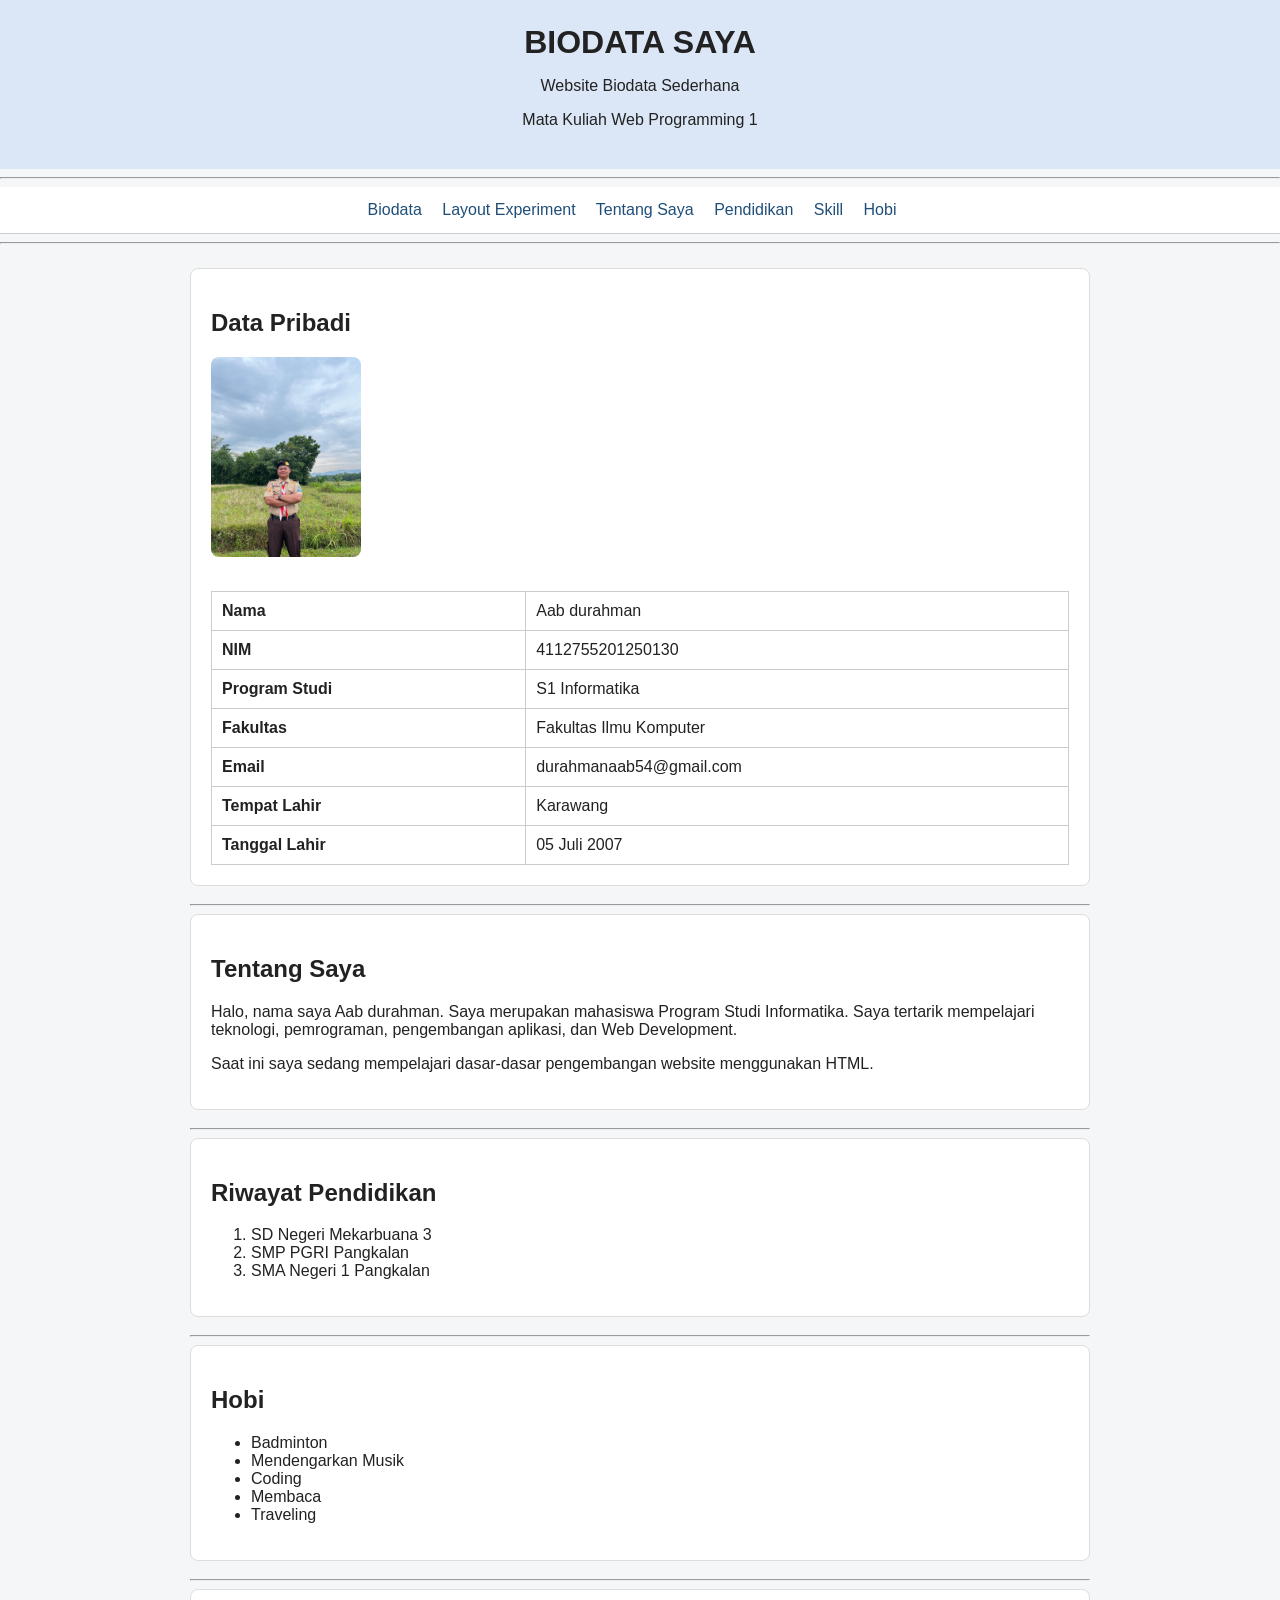
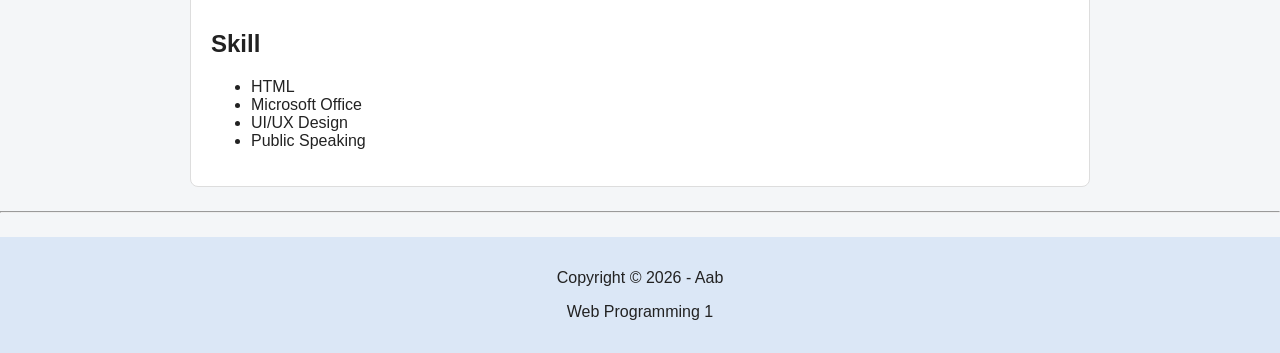
<file: absord/index.html>
<!DOCTYPE html>
<html lang="id">
<head>
    <meta charset="UTF-8">
    <meta name="viewport" content="width=device-width, initial-scale=1.0">
    <link rel="stylesheet" href="style.css">
    <title>Biodata Saya</title>
</head>
<body>

    <!-- HEADER -->
    <header>
        <h1>BIODATA SAYA</h1>
        <p>Website Biodata Sederhana</p>
        <p>Mata Kuliah Web Programming 1</p>
    </header>

    <hr>

    <!-- NAVIGATION -->
    <nav id="main-navigation" class="top-nav">
 <a href="index.html">Biodata</a>
 <a href="layout.html">Layout Experiment</a>
 <a href="#tentang">Tentang Saya</a> 
 <a href="#pendidikan">Pendidikan</a>
 <a href="#skill">Skill</a>
 <a href="#hobi">Hobi</a>
</nav>

    <hr>

    <!-- MAIN CONTENT -->
    <main>

        <!-- BIODATA -->
        <section id="biodata">
            <h2>Data Pribadi</h2>
            <img src="WhatsApp Image 2026-09-15 at 14.50.26.jpeg" alt="Foto Profil Saya" width="150">
            <br><br>
            <table border="1" cellpadding="8" cellspacing="0">
                <tr>
                    <td><b>Nama</b></td>
                    <td>Aab durahman</td>
                </tr>
                <tr>
                    <td><b>NIM</b></td>
                    <td>4112755201250130</td>
                </tr>
                <tr>
                    <td><b>Program Studi</b></td>
                    <td>S1 Informatika</td>
                </tr>
                <tr>
                    <td><b>Fakultas</b></td>
                    <td>Fakultas Ilmu Komputer</td>
                </tr>
                <tr>
                    <td><b>Email</b></td>
                    <td>durahmanaab54@gmail.com</td>
                </tr>
                <tr>
                    <td><b>Tempat Lahir</b></td>
                    <td>Karawang</td>
                </tr>
                <tr>
                    <td><b>Tanggal Lahir</b></td>
                    <td>05 Juli 2007</td>
                </tr>
            </table>
        </section>

        <hr>

        <!-- TENTANG SAYA -->
        <section id="tentang">
            <h2>Tentang Saya</h2>
            <p>
                Halo, nama saya Aab durahman. Saya merupakan mahasiswa
                Program Studi Informatika. Saya tertarik mempelajari
                teknologi, pemrograman, pengembangan aplikasi, dan Web Development.
            </p>
            <p>
                Saat ini saya sedang mempelajari dasar-dasar pengembangan website menggunakan HTML.
            </p>
        </section>

        <hr>

        <!-- PENDIDIKAN -->
        <section id="pendidikan">
            <h2>Riwayat Pendidikan</h2>
            <ol>
                <li>SD Negeri Mekarbuana 3</li>
                <li>SMP PGRI Pangkalan</li>
                <li>SMA Negeri 1 Pangkalan</li>
            </ol>
        </section>

        <hr>

        <!-- HOBI -->
        <section id="hobi">
            <h2>Hobi</h2>
            <ul>
                <li>Badminton</li>
                <li>Mendengarkan Musik</li>
                <li>Coding</li>
                <li>Membaca</li>
                <li>Traveling</li>
            </ul>
        </section>

        <hr>

        <!-- SKILL -->
        <section id="skill">
            <h2>Skill</h2>
            <ul>
                <li>HTML</li>
                <li>Microsoft Office</li>
                <li>UI/UX Design</li>
                <li>Public Speaking</li>
            </ul>
        </section>

    </main>

    <hr>

    <!-- FOOTER -->
    <footer>
        <p>Copyright &copy; 2026 - Aab</p>
        <p>Web Programming 1</p>
    </footer>

</body>
</html>
</file>
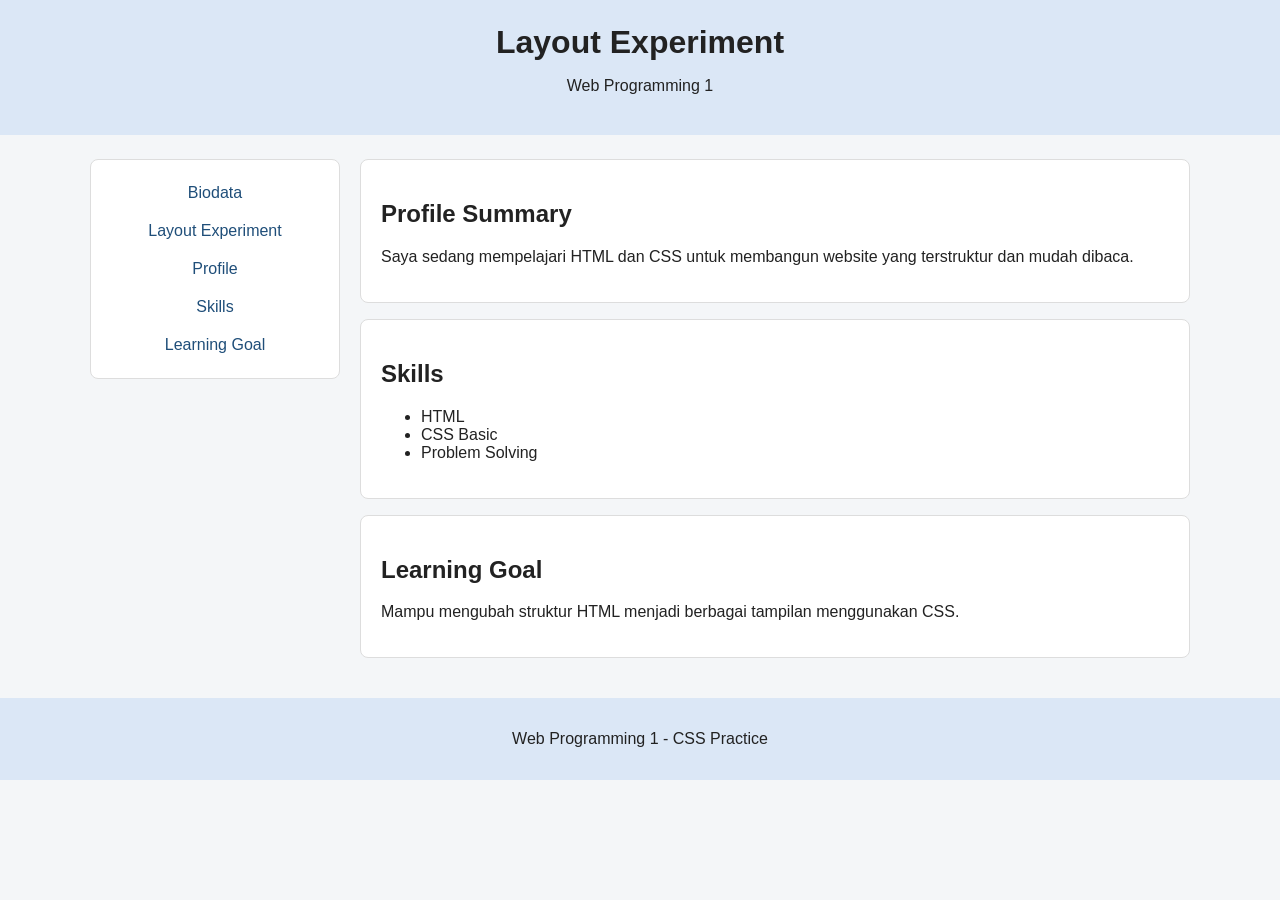
<file: absord/layout.html>
<!DOCTYPE html>
<html lang="id">
<head>
    <meta charset="UTF-8">
    <meta name="viewport" content="width=device-width, initial-scale=1.0">
    <title>Layout Experiment</title>
    <link rel="stylesheet" href="style.css">
</head>
<body>

<header>
    <h1>Layout Experiment</h1>
    <p>Web Programming 1</p>
</header>

<div class="page-layout">
    <!-- Untuk versi sidebar KANAN, ubah baris di atas menjadi:
         <div class="page-layout right"> -->

    <nav class="side-nav">
        <a href="index.html">Biodata</a>
        <a href="layout.html">Layout Experiment</a>
        <a href="#profile">Profile</a>
        <a href="#skills">Skills</a>
        <a href="#goal">Learning Goal</a>
    </nav>

    <main>
        <section id="profile" class="card">
            <h2>Profile Summary</h2>
            <p>Saya sedang mempelajari HTML dan CSS untuk membangun website yang terstruktur dan mudah dibaca.</p>
        </section>

        <section id="skills" class="card">
            <h2>Skills</h2>
            <ul>
                <li>HTML</li>
                <li>CSS Basic</li>
                <li>Problem Solving</li>
            </ul>
        </section>

        <section id="goal" class="card">
            <h2>Learning Goal</h2>
            <p>Mampu mengubah struktur HTML menjadi berbagai tampilan menggunakan CSS.</p>
        </section>
    </main>
</div>

<footer>
    <p>Web Programming 1 - CSS Practice</p>
</footer>

</body>
</html>
</file>
<file: absord/style.css>
/* ==========================================================
   STYLE.CSS
   Digabungkan dari seluruh Step pada Modul 03A
   (Step 5, 6, 7, 8, 9, 10, 11, 13, 14, 16)
   ========================================================== */

/* Step 6 - Styling Dasar Body */
body {
    margin: 0;
    font-family: Arial, sans-serif;
    background-color: #f4f6f8;
    color: #222222;
}

/* Step 7 - Styling Header dan Footer */
header {
    background-color: #dbe7f6;
    padding: 24px;
    text-align: center;
}

header h1 {
    margin: 0;
}

footer {
    background-color: #dbe7f6;
    padding: 16px;
    text-align: center;
    margin-top: 24px;
}

/* Step 8 - Styling Navigation Bar (top navbar) */
nav {
    background-color: #ffffff;
    padding: 14px;
    border-bottom: 1px solid #cccccc;
    text-align: center; /* Step 11 - default rata tengah, ubah ke left/right sesuai eksperimen */
}

nav a {
    color: #1f4e79;
    text-decoration: none;
    margin-right: 16px;
}

nav a:hover {
    text-decoration: underline;
}

/* Step 9 - Styling Main dan Section */
main {
    width: 90%;
    max-width: 900px;
    margin: 24px auto;
}

section {
    background-color: #ffffff;
    padding: 20px;
    margin-bottom: 18px;
    border: 1px solid #dddddd;
    border-radius: 8px;
}

/* Step 10 - Styling Foto dan Tabel */
img {
    max-width: 160px;
    border-radius: 8px;
}

table {
    width: 100%;
    border-collapse: collapse;
    margin-top: 12px;
}

th,
td {
    border: 1px solid #cccccc;
    padding: 10px;
    text-align: left;
}

th {
    background-color: #eef3f8;
}

/* Step 12 - Class .card (dipakai berulang di beberapa section) */
.card {
    background-color: white;
    padding: 20px;
    margin-bottom: 16px;
    border: 1px solid #dddddd;
    border-radius: 8px;
}

/* Step 13 - Preview Sidebar Kiri (Flexbox terbatas) */
.page-layout {
    display: flex;
    gap: 20px;
    width: 90%;
    max-width: 1100px;
    margin: 24px auto;
    align-items: flex-start;
}

.side-nav {
    width: 220px;
    border: 1px solid #dddddd;
    border-radius: 8px;
}

.side-nav a {
    display: block;
    padding: 10px;
    margin: 0;
}

.page-layout main {
    flex: 1;
    width: auto;
    margin: 0;
}

/* Step 14 - Preview Sidebar Kanan */
.page-layout.right {
    flex-direction: row-reverse;
}
</file>
